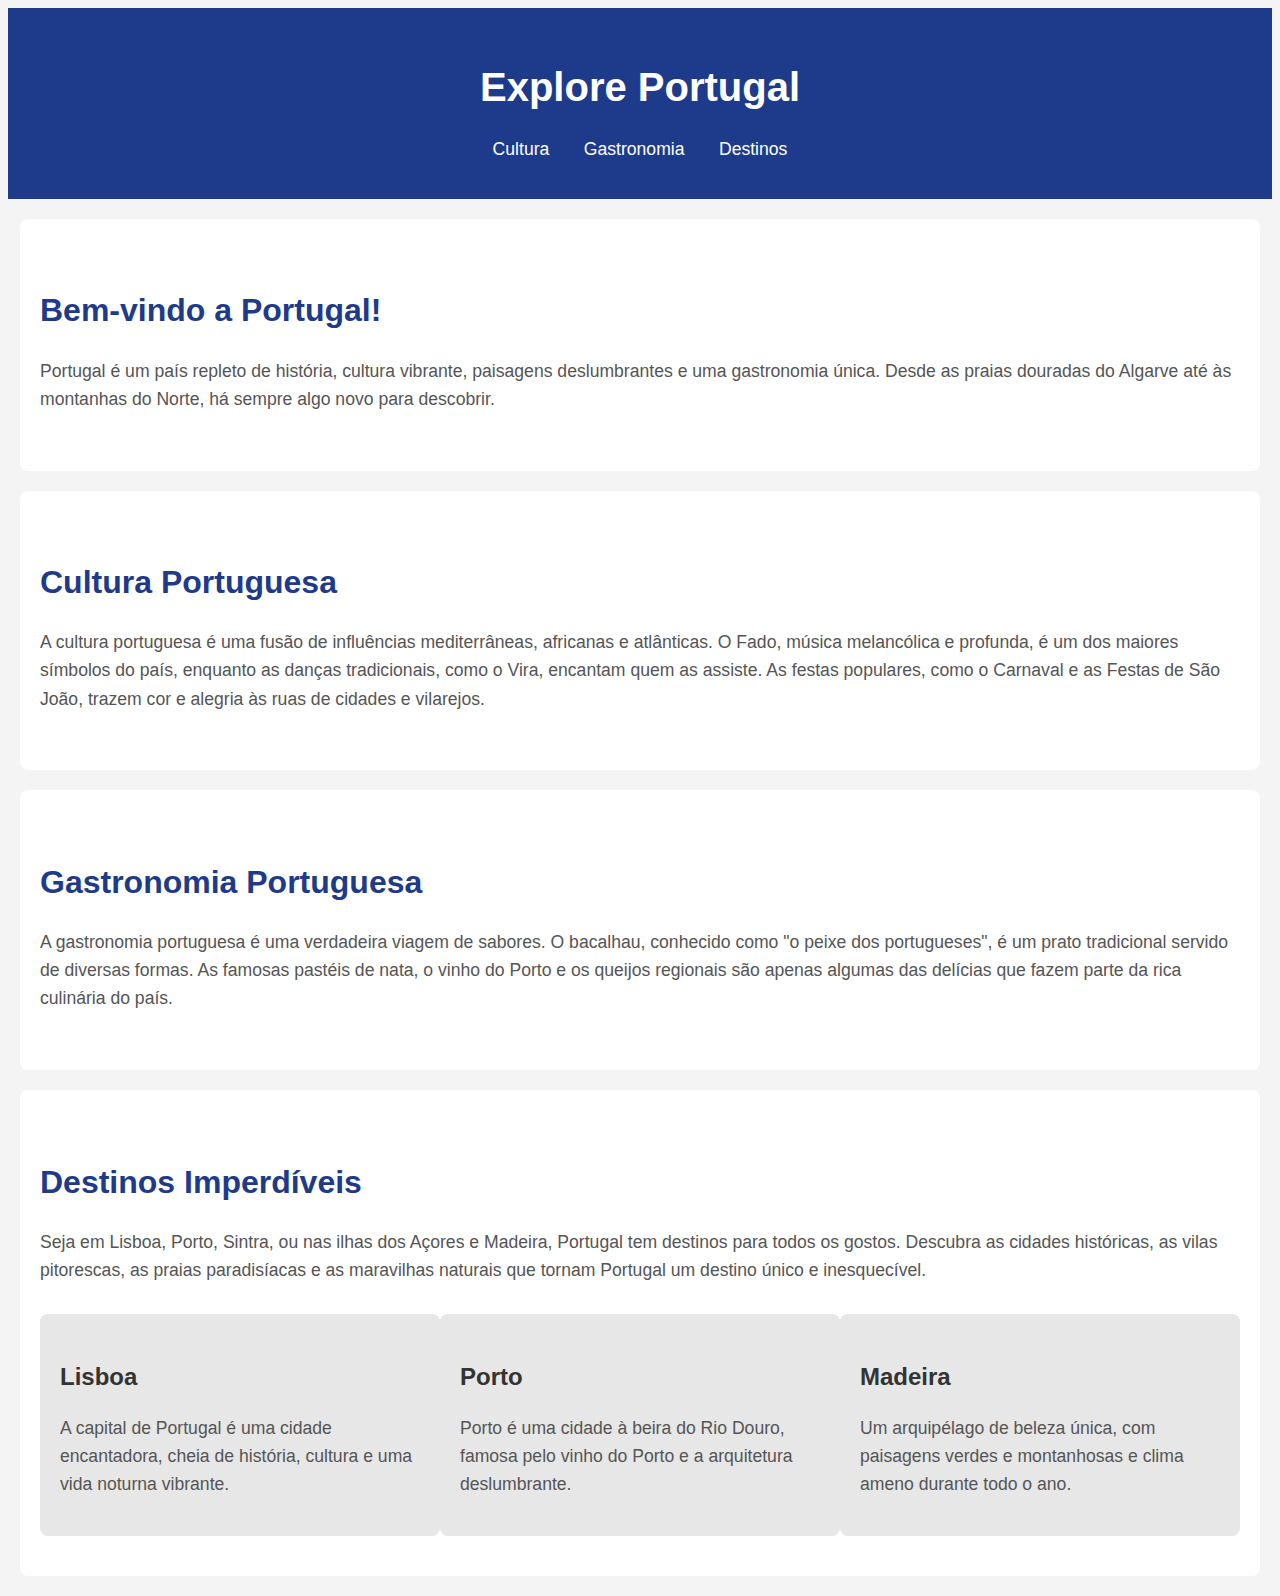
<file: VNF-32145/index.html>
<!DOCTYPE html>
<html lang="pt">
<head>
    <meta http-equiv="Content-Type" content="text/html; charset=iso-8859-1">
    <meta name="viewport" content="width=device-width, initial-scale=1.0">
    <meta name="description" content="Descubra a rica cultura portuguesa e explore as maravilhas de Portugal.">
    <title>Bem-vindo a Portugal!</title>
    <link rel="stylesheet" href="style.css">
</head>
<body>
    <header>
        <div class="logo">
            <h1>Explore Portugal</h1>
        </div>
        <nav>
            <ul>
                <li><a href="cultura.html">Cultura</a></li>
                <li><a href="gastronomia.html">Gastronomia</a></li>
                <li><a href="destinos.html">Destinos</a></li>
            </ul>
        </nav>
    </header>

    <section id="intro">
        <h2>Bem-vindo a Portugal!</h2>
        <p>Portugal � um pa�s repleto de hist�ria, cultura vibrante, paisagens deslumbrantes e uma gastronomia �nica. Desde as praias douradas do Algarve at� �s montanhas do Norte, h� sempre algo novo para descobrir.</p>
    </section>

    <section id="cultura">
        <h2>Cultura Portuguesa</h2>
        <p>A cultura portuguesa � uma fus�o de influ�ncias mediterr�neas, africanas e atl�nticas. O Fado, m�sica melanc�lica e profunda, � um dos maiores s�mbolos do pa�s, enquanto as dan�as tradicionais, como o Vira, encantam quem as assiste. As festas populares, como o Carnaval e as Festas de S�o Jo�o, trazem cor e alegria �s ruas de cidades e vilarejos.</p>
    </section>

    <section id="gastronomia">
        <h2>Gastronomia Portuguesa</h2>
        <p>A gastronomia portuguesa � uma verdadeira viagem de sabores. O bacalhau, conhecido como "o peixe dos portugueses", � um prato tradicional servido de diversas formas. As famosas past�is de nata, o vinho do Porto e os queijos regionais s�o apenas algumas das del�cias que fazem parte da rica culin�ria do pa�s.</p>
    </section>

    <section id="turismo">
        <h2>Destinos Imperd�veis</h2>
        <p>Seja em Lisboa, Porto, Sintra, ou nas ilhas dos A�ores e Madeira, Portugal tem destinos para todos os gostos. Descubra as cidades hist�ricas, as vilas pitorescas, as praias paradis�acas e as maravilhas naturais que tornam Portugal um destino �nico e inesquec�vel.</p>
        <div class="destinos">
            <div class="destino">
                <h3>Lisboa</h3>
                <p>A capital de Portugal � uma cidade encantadora, cheia de hist�ria, cultura e uma vida noturna vibrante.</p>
            </div>
            <div class="destino">
                <h3>Porto</h3>
                <p>Porto � uma cidade � beira do Rio Douro, famosa pelo vinho do Porto e a arquitetura deslumbrante.</p>
            </div>
            <div class="destino">
                <h3>Madeira</h3>
                <p>Um arquip�lago de beleza �nica, com paisagens verdes e montanhosas e clima ameno durante todo o ano.</p>
            </div>
        </div>
    </section>


</body>
</html>
</file>
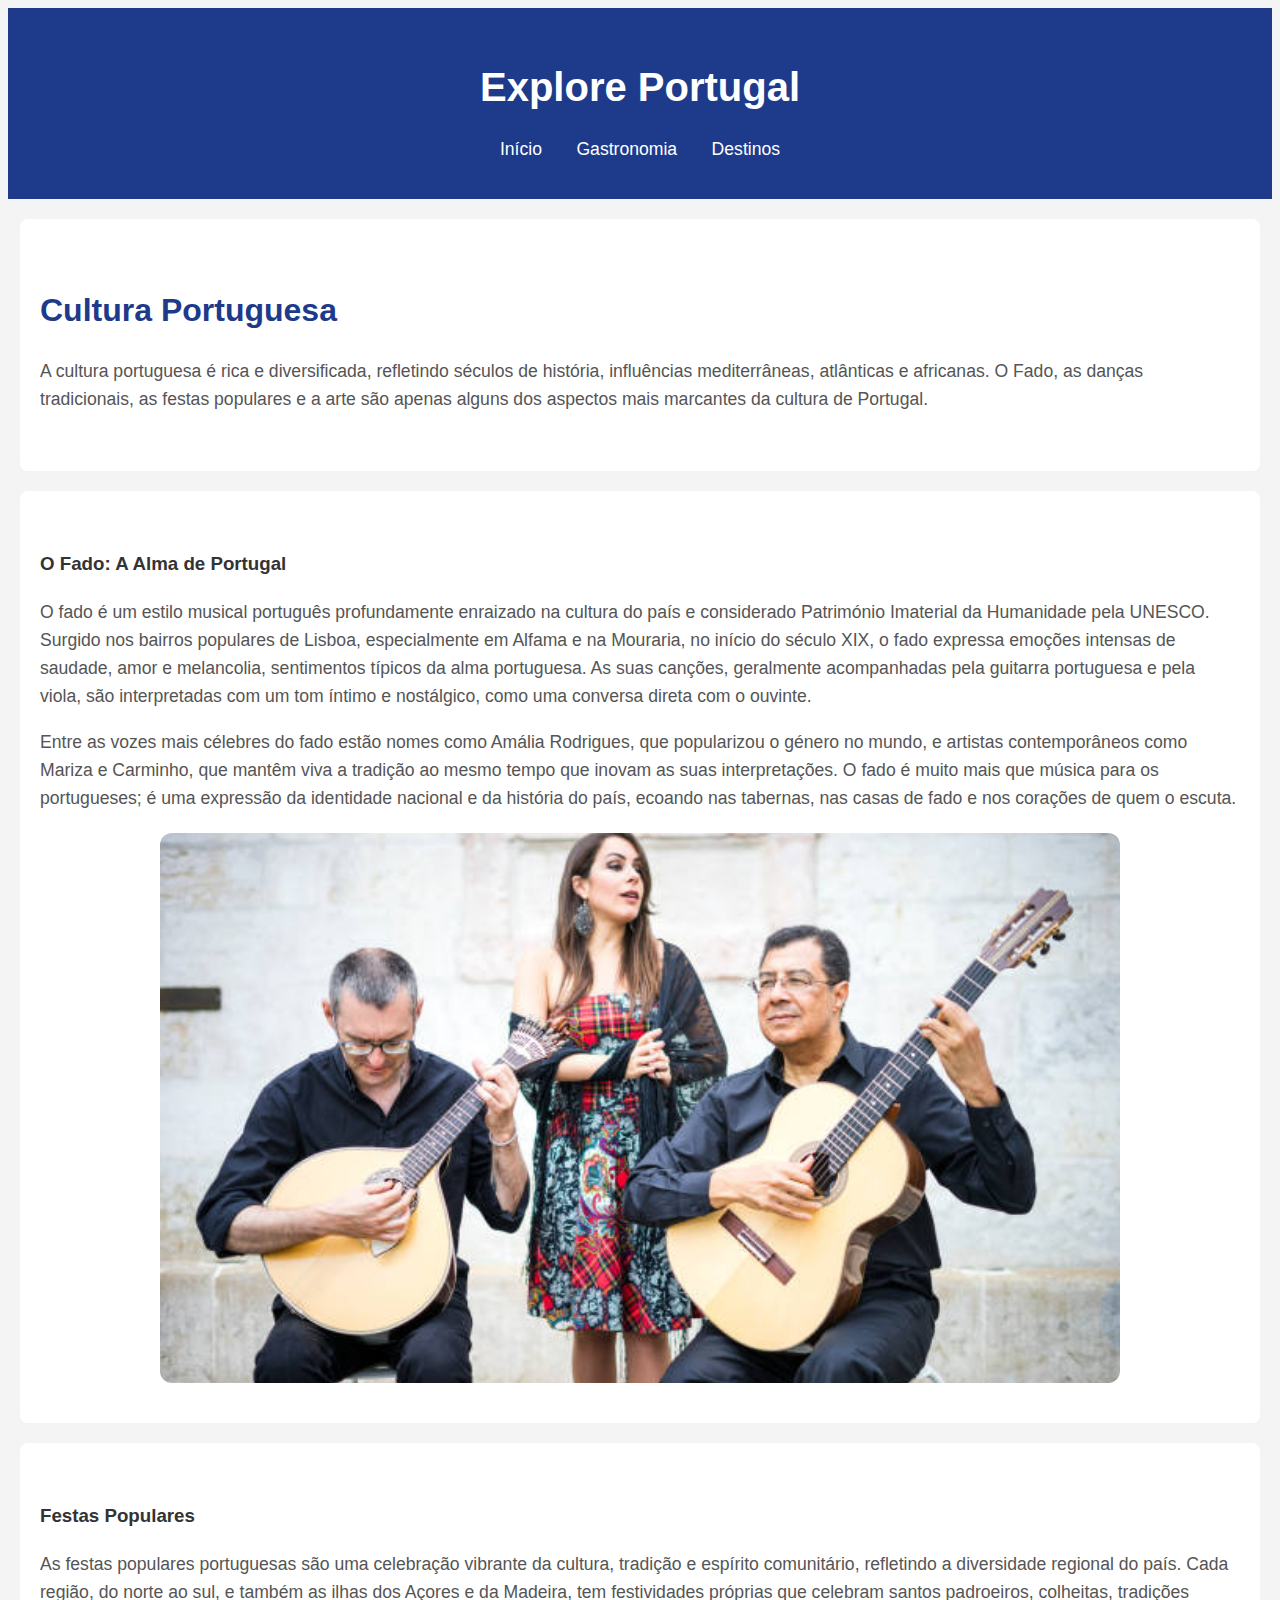
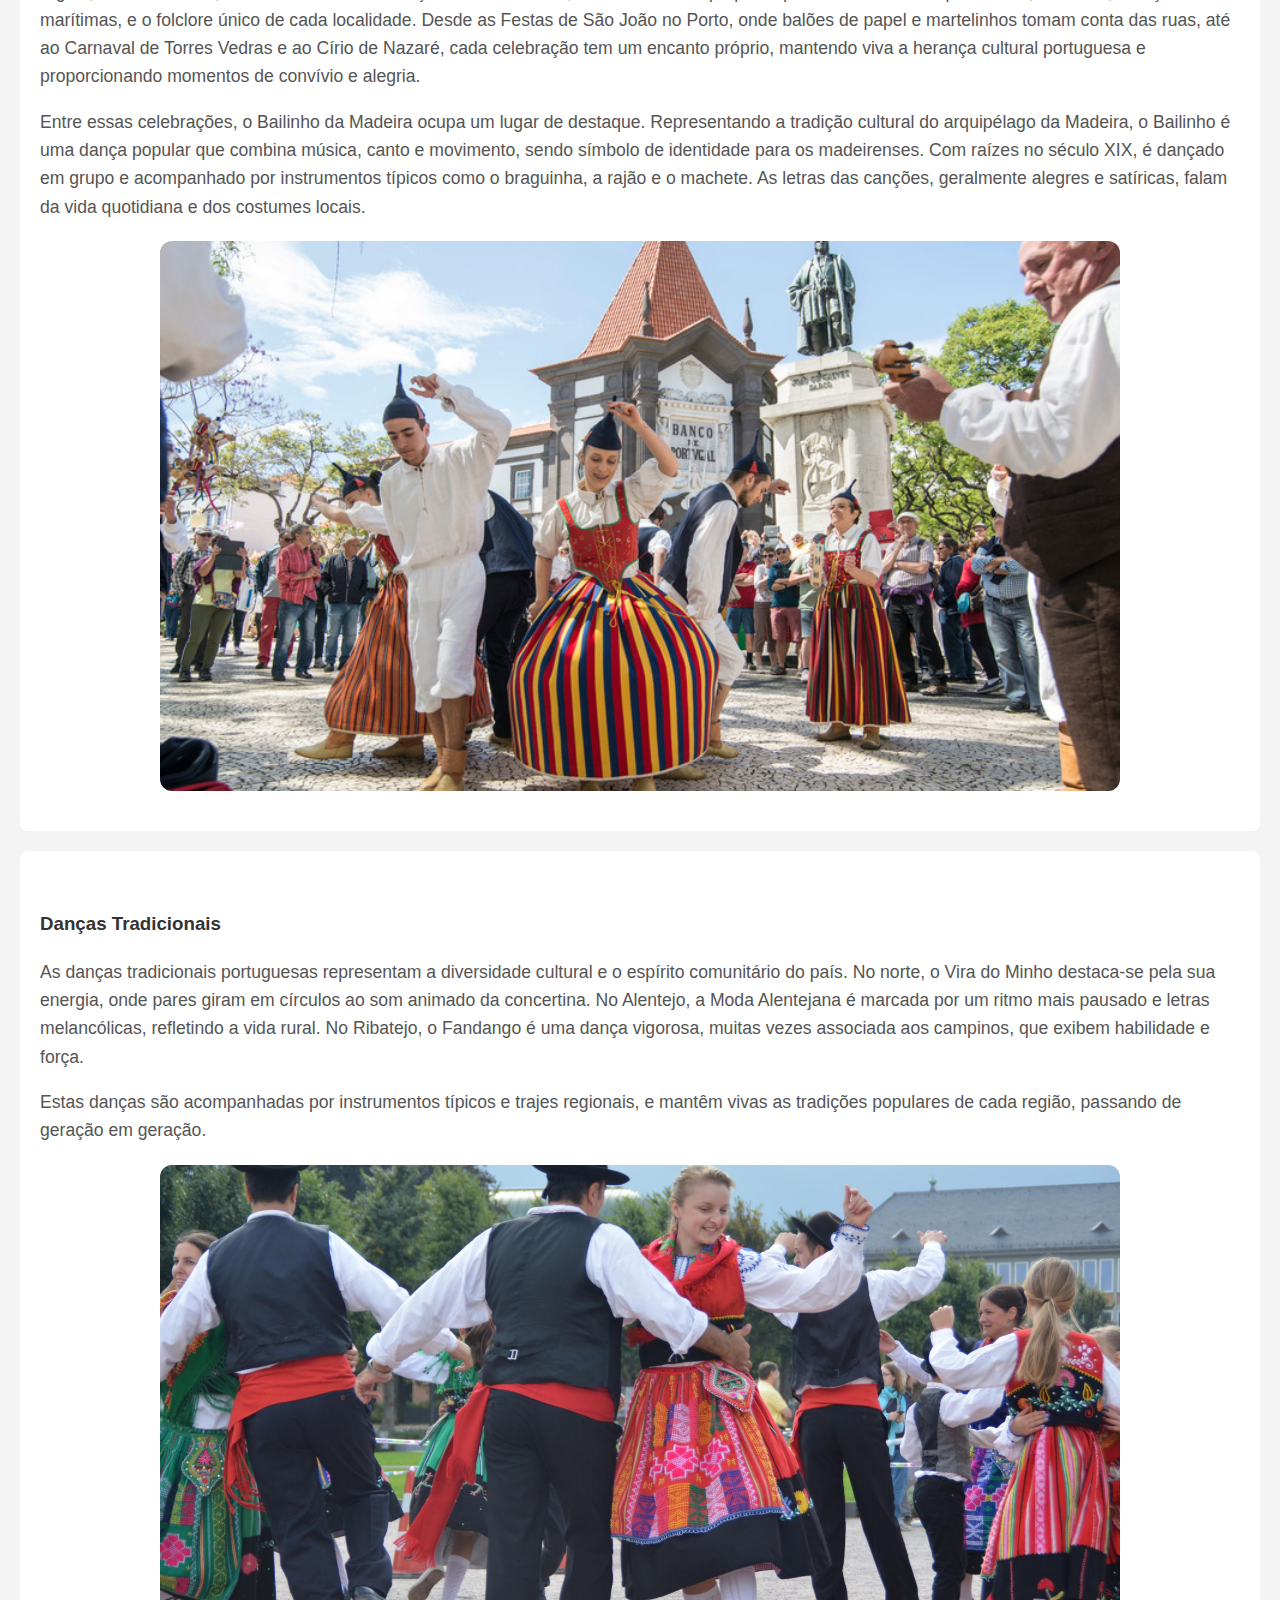
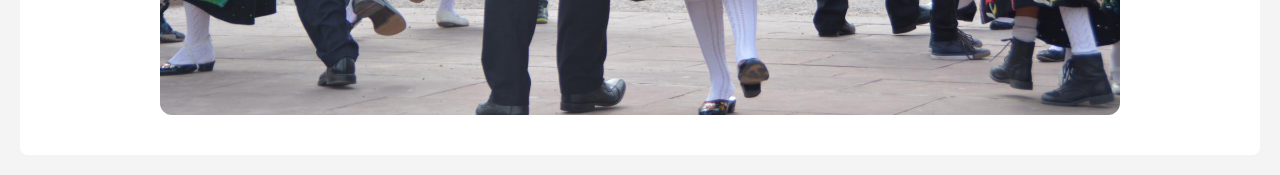
<file: VNF-32145/cultura.html>
<!DOCTYPE html>
<html lang="pt">
<head>
    <meta http-equiv="Content-Type" content="text/html; charset=iso-8859-1">
    <meta name="viewport" content="width=device-width, initial-scale=1.0">
    <meta name="description" content="Explore a rica cultura portuguesa com m�sica, dan�a, festas e muito mais.">
    <title>Cultura Portuguesa</title>
    <link rel="stylesheet" href="style.css">
</head>
<body>
    <header>
        <div class="logo">
            <h1>Explore Portugal</h1>
        </div>
        <nav>
            <ul>
                <li><a href="index.html">In�cio</a></li>
                <li><a href="gastronomia.html">Gastronomia</a></li>
                <li><a href="destinos.html">Destinos</a></li>
            </ul>
        </nav>
    </header>

    <section id="intro">
        <h2>Cultura Portuguesa</h2>
        <p>A cultura portuguesa � rica e diversificada, refletindo s�culos de hist�ria, influ�ncias mediterr�neas, atl�nticas e africanas. O Fado, as dan�as tradicionais, as festas populares e a arte s�o apenas alguns dos aspectos mais marcantes da cultura de Portugal.</p>
    </section>

    <section id="fado">
        <h3>O Fado: A Alma de Portugal</h3>
        <p>O fado � um estilo musical portugu�s profundamente enraizado na cultura do pa�s e considerado Patrim�nio Imaterial da Humanidade pela UNESCO. Surgido nos bairros populares de Lisboa, especialmente em Alfama e na Mouraria, no in�cio do s�culo XIX, o fado expressa emo��es intensas de saudade, amor e melancolia, sentimentos t�picos da alma portuguesa. As suas can��es, geralmente acompanhadas pela guitarra portuguesa e pela viola, s�o interpretadas com um tom �ntimo e nost�lgico, como uma conversa direta com o ouvinte.</p>
	<p>Entre as vozes mais c�lebres do fado est�o nomes como Am�lia Rodrigues, que popularizou o g�nero no mundo, e artistas contempor�neos como Mariza e Carminho, que mant�m viva a tradi��o ao mesmo tempo que inovam as suas interpreta��es. O fado � muito mais que m�sica para os portugueses; � uma express�o da identidade nacional e da hist�ria do pa�s, ecoando nas tabernas, nas casas de fado e nos cora��es de quem o escuta.</p>
        <img src="images/fado.jpg" alt="Fadista tocando guitarra" class="imagem-cultura">
    </section>

    <section id="festas-populares">
        <h3>Festas Populares</h3>
        <p>As festas populares portuguesas s�o uma celebra��o vibrante da cultura, tradi��o e esp�rito comunit�rio, refletindo a diversidade regional do pa�s. Cada regi�o, do norte ao sul, e tamb�m as ilhas dos A�ores e da Madeira, tem festividades pr�prias que celebram santos padroeiros, colheitas, tradi��es mar�timas, e o folclore �nico de cada localidade. Desde as Festas de S�o Jo�o no Porto, onde bal�es de papel e martelinhos tomam conta das ruas, at� ao Carnaval de Torres Vedras e ao C�rio de Nazar�, cada celebra��o tem um encanto pr�prio, mantendo viva a heran�a cultural portuguesa e proporcionando momentos de conv�vio e alegria.</p>
        <p>Entre essas celebra��es, o Bailinho da Madeira ocupa um lugar de destaque. Representando a tradi��o cultural do arquip�lago da Madeira, o Bailinho � uma dan�a popular que combina m�sica, canto e movimento, sendo s�mbolo de identidade para os madeirenses. Com ra�zes no s�culo XIX, � dan�ado em grupo e acompanhado por instrumentos t�picos como o braguinha, a raj�o e o machete. As letras das can��es, geralmente alegres e sat�ricas, falam da vida quotidiana e dos costumes locais.</p>
        <img src="images/festas.jpg" alt="Festa de S�o Jo�o no Porto" class="imagem-cultura">
    </section>

    <section id="dan�as">
        <h3>Dan�as Tradicionais</h3>
        <p>As dan�as tradicionais portuguesas representam a diversidade cultural e o esp�rito comunit�rio do pa�s. No norte, o Vira do Minho destaca-se pela sua energia, onde pares giram em c�rculos ao som animado da concertina. No Alentejo, a Moda Alentejana � marcada por um ritmo mais pausado e letras melanc�licas, refletindo a vida rural. No Ribatejo, o Fandango � uma dan�a vigorosa, muitas vezes associada aos campinos, que exibem habilidade e for�a.</p>
	<p>Estas dan�as s�o acompanhadas por instrumentos t�picos e trajes regionais, e mant�m vivas as tradi��es populares de cada regi�o, passando de gera��o em gera��o.</p>
        <img src="images/danca.jpg" alt="Dan�a tradicional portuguesa" class="imagem-cultura">
    </section>

</body>
</html>
</file>
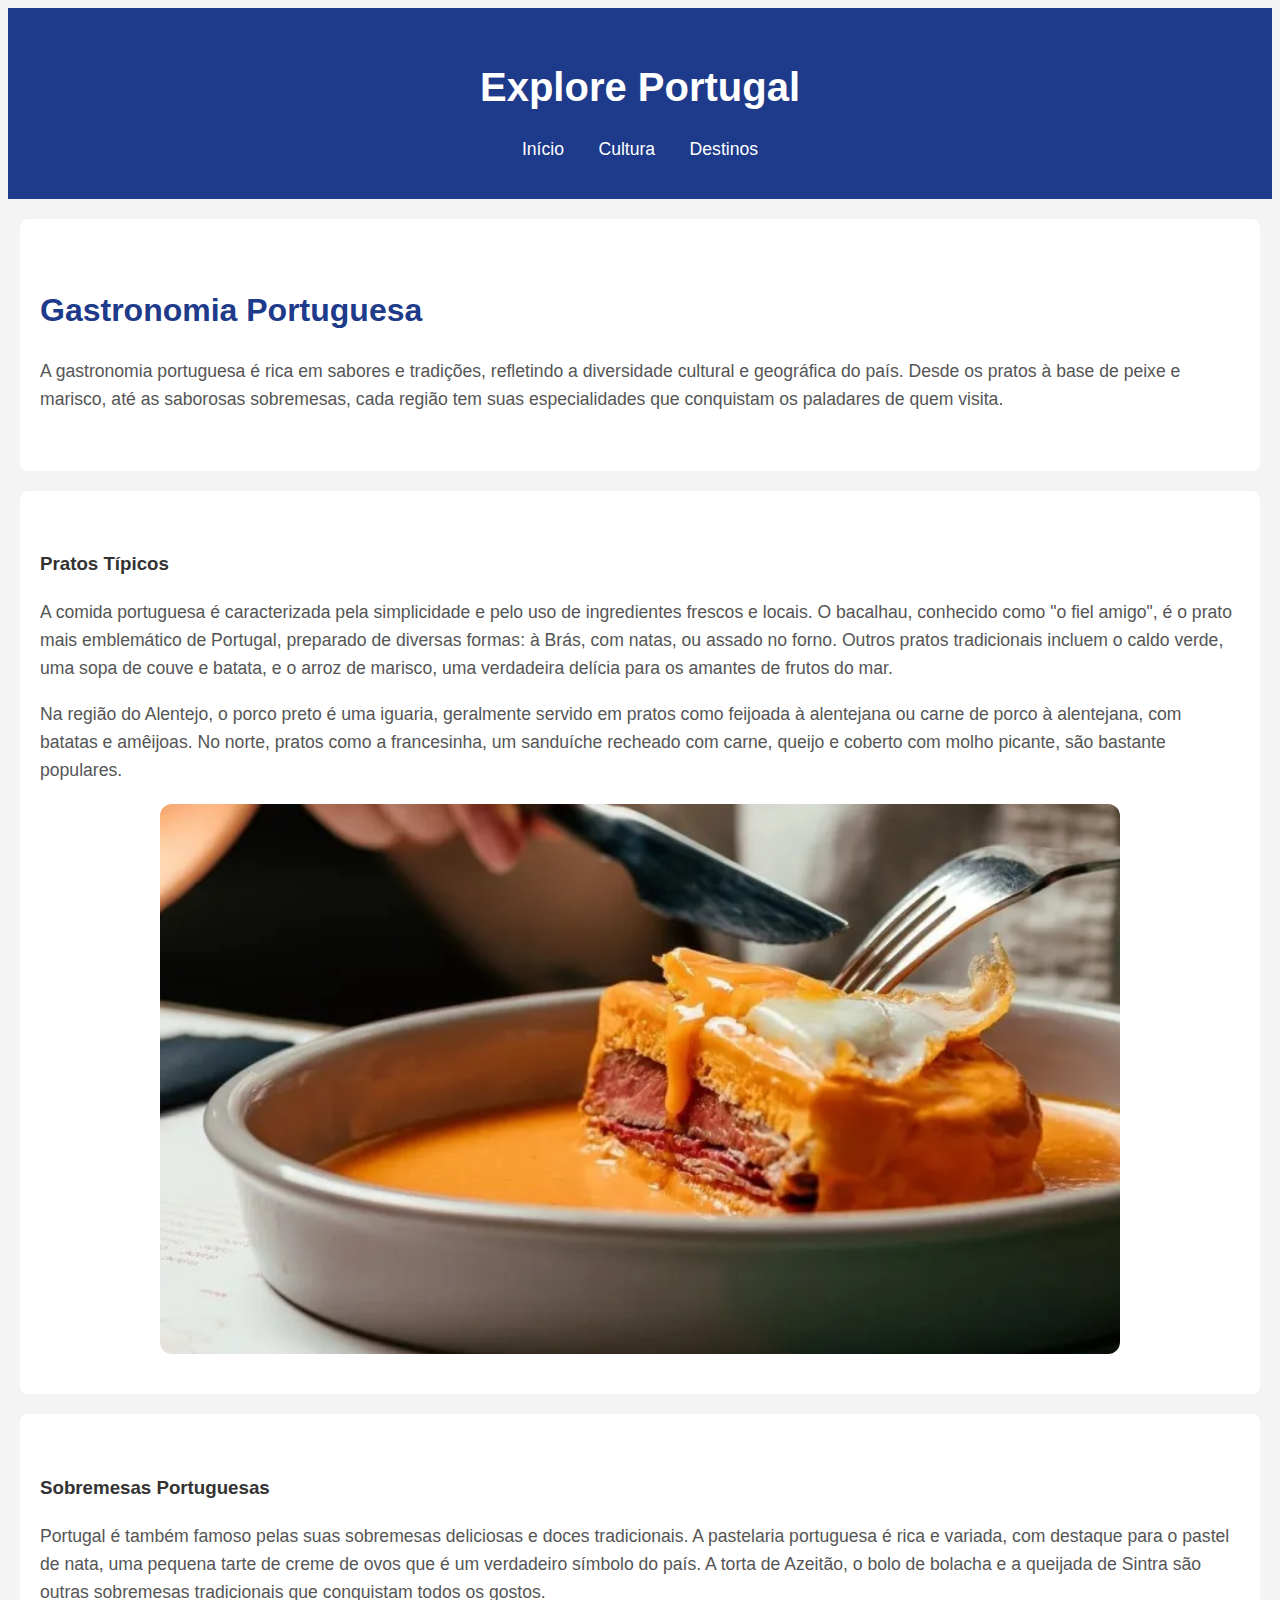
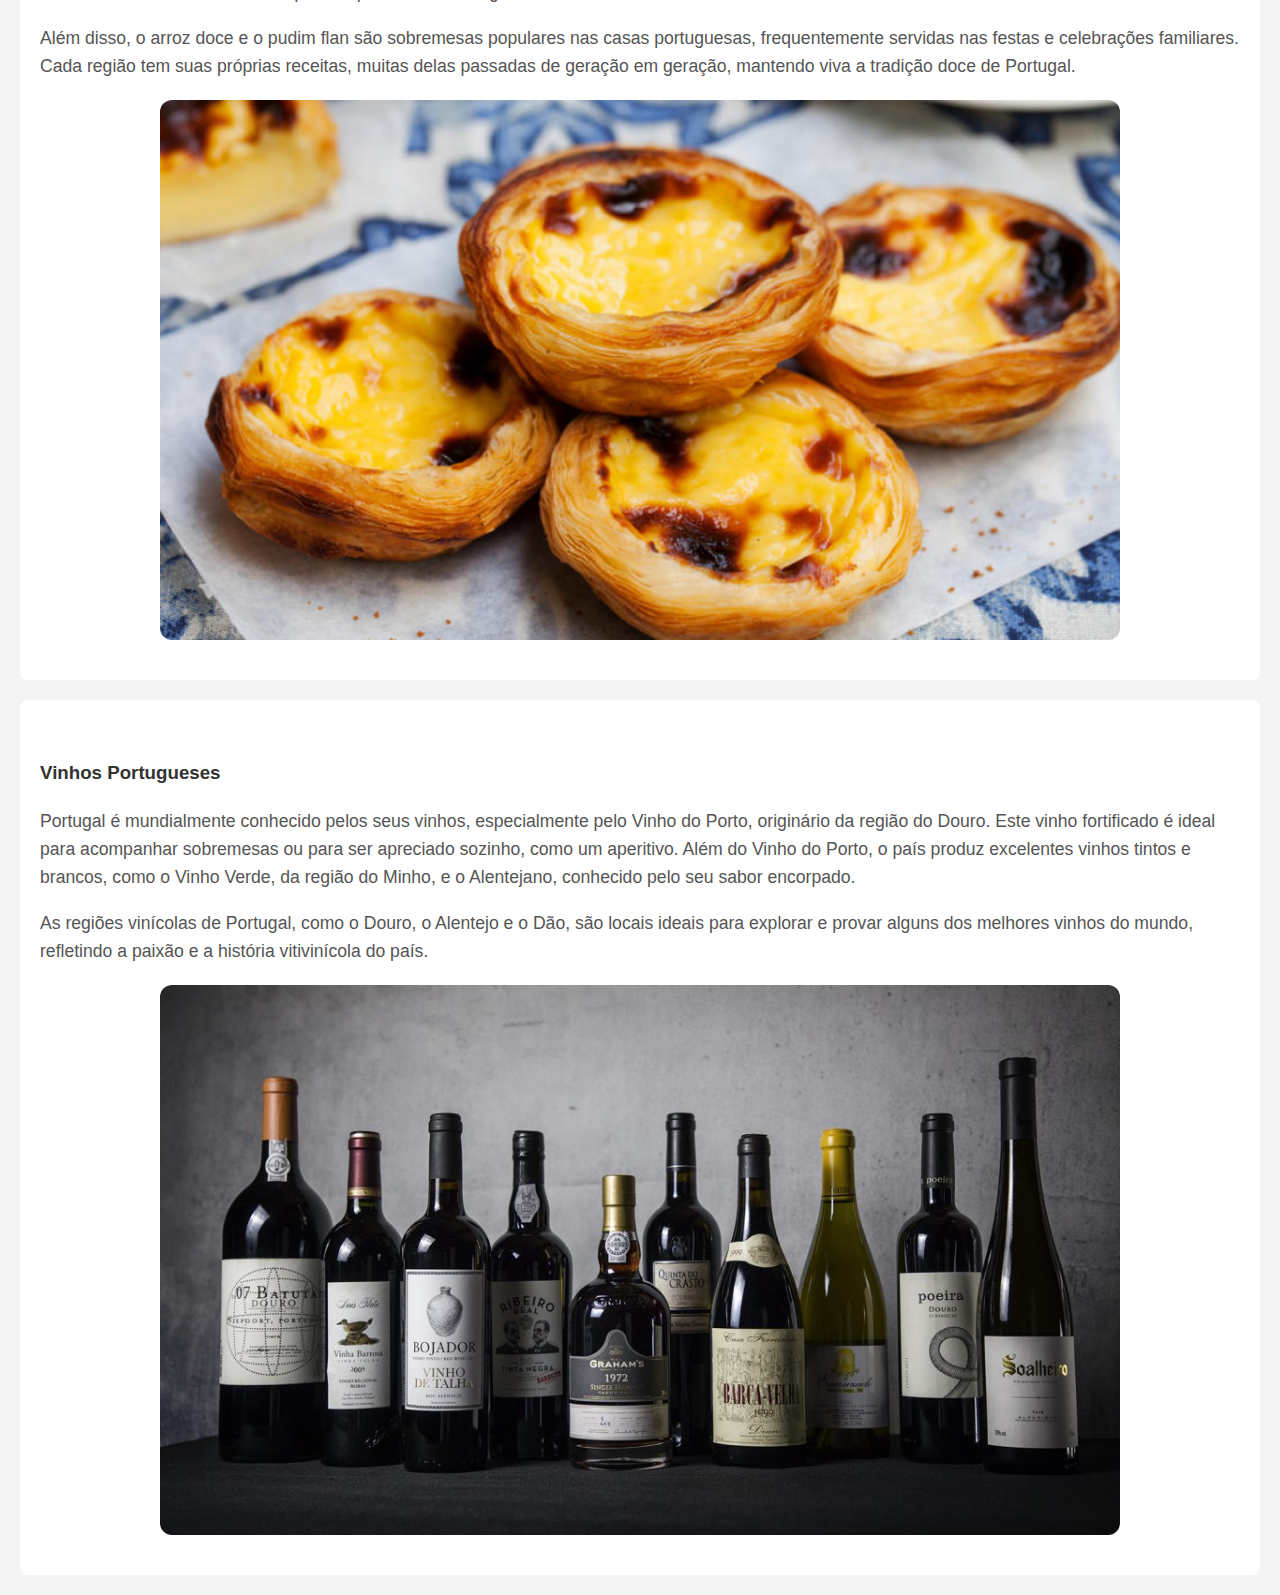
<file: VNF-32145/gastronomia.html>
<!DOCTYPE html>
<html lang="pt">
<head>
    <meta http-equiv="Content-Type" content="text/html; charset=iso-8859-1">
    <meta name="viewport" content="width=device-width, initial-scale=1.0">
    <meta name="description" content="Descubra os sabores aut�nticos da gastronomia portuguesa, desde os pratos tradicionais at� as deliciosas sobremesas.">
    <title>Gastronomia Portuguesa</title>
    <link rel="stylesheet" href="style.css">
</head>
<body>
    <header>
        <div class="logo">
            <h1>Explore Portugal</h1>
        </div>
        <nav>
            <ul>
                <li><a href="index.html">In�cio</a></li>
                <li><a href="cultura.html">Cultura</a></li>
                <li><a href="destinos.html">Destinos</a></li>
            </ul>
        </nav>
    </header>

    <section id="intro">
        <h2>Gastronomia Portuguesa</h2>
        <p>A gastronomia portuguesa � rica em sabores e tradi��es, refletindo a diversidade cultural e geogr�fica do pa�s. Desde os pratos � base de peixe e marisco, at� as saborosas sobremesas, cada regi�o tem suas especialidades que conquistam os paladares de quem visita.</p>
    </section>

    <section id="pratos">
        <h3>Pratos T�picos</h3>
        <p>A comida portuguesa � caracterizada pela simplicidade e pelo uso de ingredientes frescos e locais. O bacalhau, conhecido como "o fiel amigo", � o prato mais emblem�tico de Portugal, preparado de diversas formas: � Br�s, com natas, ou assado no forno. Outros pratos tradicionais incluem o caldo verde, uma sopa de couve e batata, e o arroz de marisco, uma verdadeira del�cia para os amantes de frutos do mar.</p>
        <p>Na regi�o do Alentejo, o porco preto � uma iguaria, geralmente servido em pratos como feijoada � alentejana ou carne de porco � alentejana, com batatas e am�ijoas. No norte, pratos como a francesinha, um sandu�che recheado com carne, queijo e coberto com molho picante, s�o bastante populares.</p>
        <img src="images/pratos.jpg" alt="Pratos t�picos portugueses" class="imagem-cultura">
    </section>

    <section id="sobremesas">
        <h3>Sobremesas Portuguesas</h3>
        <p>Portugal � tamb�m famoso pelas suas sobremesas deliciosas e doces tradicionais. A pastelaria portuguesa � rica e variada, com destaque para o pastel de nata, uma pequena tarte de creme de ovos que � um verdadeiro s�mbolo do pa�s. A torta de Azeit�o, o bolo de bolacha e a queijada de Sintra s�o outras sobremesas tradicionais que conquistam todos os gostos.</p>
        <p>Al�m disso, o arroz doce e o pudim flan s�o sobremesas populares nas casas portuguesas, frequentemente servidas nas festas e celebra��es familiares. Cada regi�o tem suas pr�prias receitas, muitas delas passadas de gera��o em gera��o, mantendo viva a tradi��o doce de Portugal.</p>
        <img src="images/sobremesas.jpg" alt="Sobremesas tradicionais portuguesas" class="imagem-cultura">
    </section>

    <section id="vinhos">
        <h3>Vinhos Portugueses</h3>
        <p>Portugal � mundialmente conhecido pelos seus vinhos, especialmente pelo Vinho do Porto, origin�rio da regi�o do Douro. Este vinho fortificado � ideal para acompanhar sobremesas ou para ser apreciado sozinho, como um aperitivo. Al�m do Vinho do Porto, o pa�s produz excelentes vinhos tintos e brancos, como o Vinho Verde, da regi�o do Minho, e o Alentejano, conhecido pelo seu sabor encorpado.</p>
        <p>As regi�es vin�colas de Portugal, como o Douro, o Alentejo e o D�o, s�o locais ideais para explorar e provar alguns dos melhores vinhos do mundo, refletindo a paix�o e a hist�ria vitivin�cola do pa�s.</p>
        <img src="images/vinhos.jpg" alt="Vinhos portugueses" class="imagem-cultura">
    </section>

</body>
</html>
</file>
<file: VNF-32145/style.css>
{
    margin: 0;
    padding: 0;
    box-sizing: border-box;
}

body {
    font-family: Arial, sans-serif;
    line-height: 1.6;
    background-color: #f4f4f4;
    color: #333;
}

header {
    background-color: #1e3a8a;
    color: white;
    padding: 20px;
    text-align: center;
}

header .logo h1 {
    font-size: 2.5rem;
    margin-bottom: 10px;
}

header nav ul {
    list-style: none;
    padding: 0;
}

header nav ul li {
    display: inline;
    margin: 0 15px;
}

header nav ul li a {
    color: white;
    text-decoration: none;
    font-size: 1.1rem;
}

header nav ul li a:hover {
    text-decoration: underline;
}

section {
    padding: 40px 20px;
    margin: 20px auto;
    max-width: 1200px;
    background-color: #fff;
    border-radius: 8px;
}

h2 {
    font-size: 2rem;
    margin-bottom: 20px;
    color: #1e3a8a;
}

p {
    font-size: 1.1rem;
    line-height: 1.6;
    color: #555;
}

.destinos {
    display: flex;
    justify-content: space-between;
    margin-top: 30px;
}

.destino {
    background-color: #e7e7e7;
    padding: 20px;
    border-radius: 8px;
    width: 30%;
}

.destino h3 {
    font-size: 1.5rem;
    margin-bottom: 15px;
}

.imagem-cultura {
    width: 80%;             
    height: auto;           
    object-fit: cover;      
    margin-top: 20px;
    display: block;
    border-radius: 12px;   
    margin-left: auto;
    margin-right: auto;
    max-height: 550px;      
}

footer {
    background-color: #1e3a8a;
    color: white;
    text-align: center;
    padding: 10px 0;
    position: fixed;
    width: 100%;
    bottom: 0;
}
</file>
